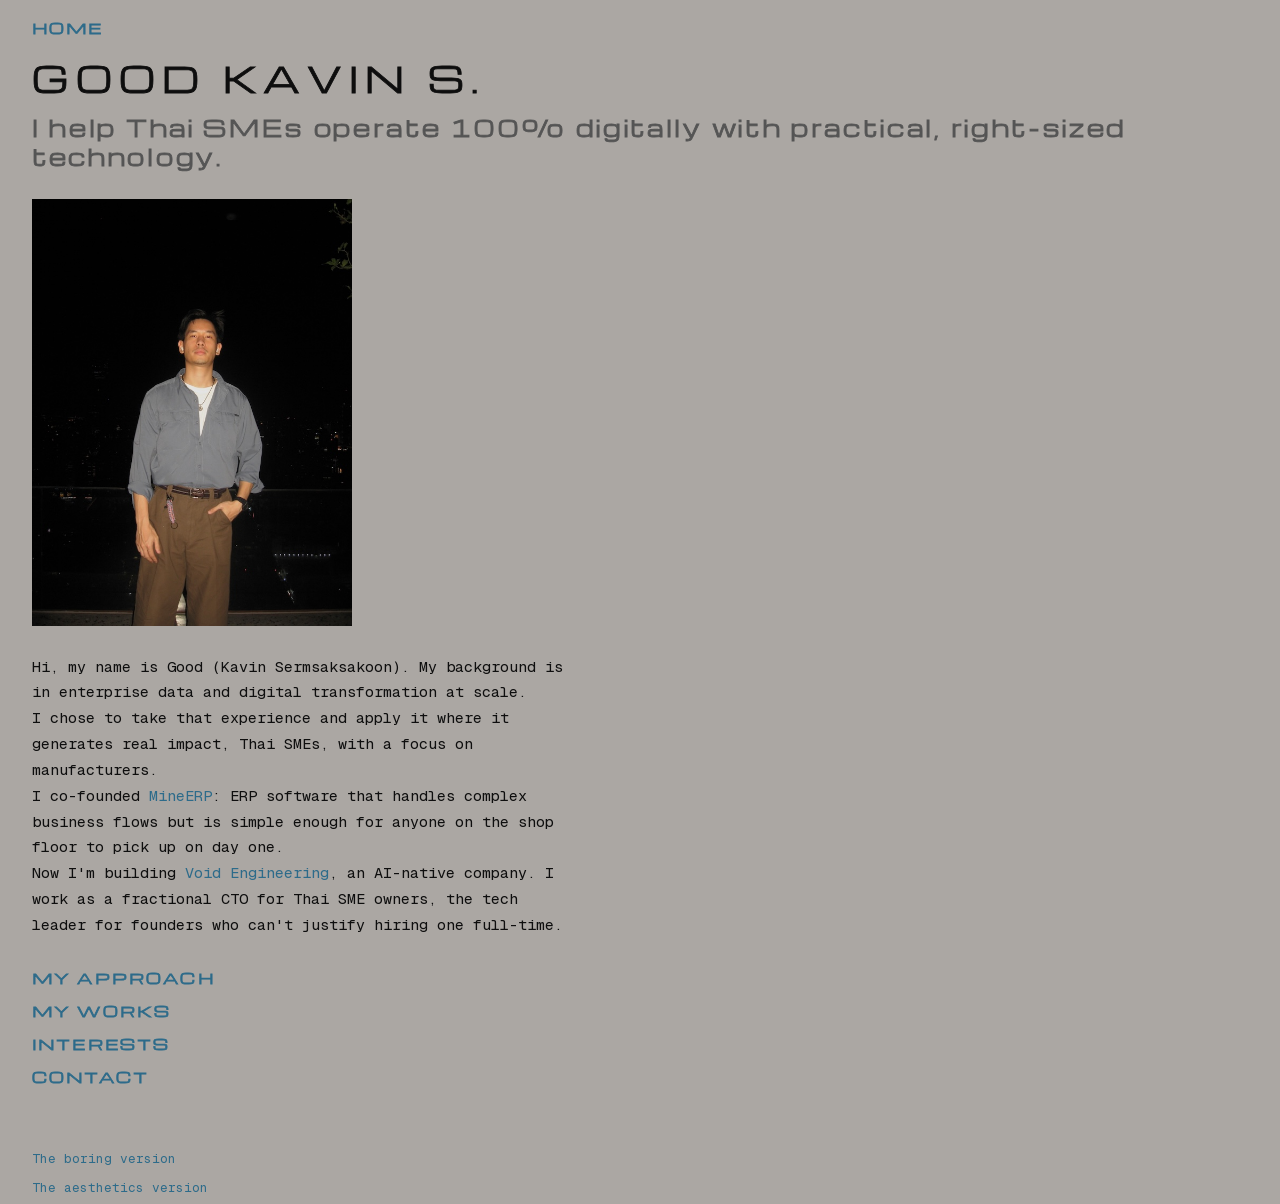
<file: index.html>
<!DOCTYPE html>
<html lang="en">

<head>
  <meta charset="utf-8">
  <meta name="viewport" content="width=device-width, initial-scale=1">
  <title>Kavin Sermsaksakoon (Good) | Founder, Void Engineering</title>
  <meta name="description" content="Kavin Sermsaksakoon (Good), founder of Void Engineering and fractional CTO for Thai SMEs. Co-founder of MineERP. Ex-Accenture data engineer. Bangkok, Thailand.">
  <meta name="author" content="Kavin Sermsaksakoon">
  <link rel="canonical" href="https://goodkav.in/">
  <link rel="alternate" type="text/plain" href="https://goodkav.in/llms.txt" title="llms.txt">
  <meta property="og:title" content="Kavin Sermsaksakoon (Good) | Founder, Void Engineering">
  <meta property="og:description" content="Kavin Sermsaksakoon (Good), founder of Void Engineering and fractional CTO for Thai SMEs. Co-founder of MineERP. Ex-Accenture data engineer. Bangkok, Thailand.">
  <meta property="og:url" content="https://goodkav.in/">
  <meta property="og:type" content="profile">
  <meta property="og:image" content="https://goodkav.in/assets/good.jpg">
  <meta property="og:site_name" content="Kavin Sermsaksakoon">
  <meta name="twitter:card" content="summary_large_image">
  <meta property="profile:first_name" content="Kavin">
  <meta property="profile:last_name" content="Sermsaksakoon">
  <meta property="profile:username" content="goodkavin">
  <script type="application/ld+json">
{
  "@context": "https://schema.org",
  "@type": "ProfilePage",
  "url": "https://goodkav.in/",
  "dateModified": "2026-11-19",
  "mainEntity": {
    "@type": "Person",
    "@id": "https://goodkav.in/#person",
    "name": "Kavin Sermsaksakoon",
    "givenName": "Kavin",
    "familyName": "Sermsaksakoon",
    "alternateName": [
      "Good",
      "Good Kavin",
      "Kavin S.",
      "goodkavin",
      "กวิน เสริมศักดิ์สกุล"
    ],
    "url": "https://goodkav.in/",
    "image": "https://goodkav.in/assets/good.jpg",
    "email": "mailto:hello@goodkav.in",
    "jobTitle": "Founder and Fractional CTO",
    "description": "Founder of Void Engineering, an AI-native company. Fractional CTO for Thai SME owners. Co-founder and former COO of MineERP. Former data engineer at Accenture.",
    "worksFor": {
      "@type": "Organization",
      "name": "Void Engineering",
      "url": "https://voidengineer.ing"
    },
    "alumniOf": [
      {
        "@type": "Organization",
        "name": "MineERP (NPR Digital Partner)",
        "url": "https://mineerp.com"
      },
      {
        "@type": "Organization",
        "name": "Accenture"
      },
      {
        "@type": "Organization",
        "name": "Digital Ventures (SCB 10X)"
      }
    ],
    "workLocation": {
      "@type": "Place",
      "name": "Bangkok, Thailand"
    },
    "nationality": {
      "@type": "Country",
      "name": "Thailand"
    },
    "knowsLanguage": [
      "th",
      "en"
    ],
    "knowsAbout": [
      "Fractional CTO",
      "Digital transformation for SMEs",
      "ERP",
      "Data engineering",
      "Data platforms",
      "Dashboards",
      "Agentic AI",
      "E-commerce",
      "Manufacturing",
      "Databricks",
      "Azure",
      "Kafka",
      "Delta Lake"
    ],
    "sameAs": [
      "https://www.linkedin.com/in/kavins/",
      "https://www.instagram.com/goodkavin",
      "https://github.com/goodkavin"
    ]
  }
}
  </script>
  <link rel="icon" href="favicon.gif" type="image/gif">
  <link rel="stylesheet" href="style.css">

  <!-- Google tag (gtag.js) -->
  <script async src="https://www.googletagmanager.com/gtag/js?id=G-B4Y5BZNXV6"></script>
  <script>
    window.dataLayer = window.dataLayer || [];
    function gtag() { dataLayer.push(arguments); }
    gtag('js', new Date());

    gtag('config', 'G-B4Y5BZNXV6');
  </script>
</head>

<body>
  <header>
    <nav>
      <a href="index.html" class="nav-home">HOME</a>
    </nav>
  </header>

  <main>
    <section class="hero">
      <h1 class="hero-name">GOOD KAVIN S.</h1>
      <p class="hero-tagline">I help Thai SMEs operate 100% digitally with practical, right-sized technology.</p>
    </section>

    <section class="photo-section">
      <img src="assets/good.jpg" alt="Kavin Sermsaksakoon (Good)" class="profile-photo">
    </section>

    <section class="intro">
      <p>Hi, my name is Good (Kavin Sermsaksakoon). My background is in enterprise data and digital transformation at scale.</p>
      <p>I chose to take that experience and apply it where it generates real impact, Thai SMEs, with a focus on
        manufacturers.</p>
      <p>I co-founded <a href="https://mineerp.com" target="_blank" rel="noopener">MineERP</a>: ERP software that
        handles complex business flows but is simple enough for anyone on the shop floor to pick up on day one.</p>
      <p>Now I'm building <a href="https://voidengineer.ing" target="_blank" rel="noopener">Void Engineering</a>, an
        AI-native company. I work as a fractional CTO for Thai SME owners, the tech leader for founders who can't
        justify hiring one full-time.</p>
    </section>

    <nav>
      <ul class="link-list">
        <li><a href="approach.html" onclick="gtag('event', 'nav_click', {event_category: 'engagement', event_label: 'approach'})">MY APPROACH</a></li>
        <li><a href="work.html" onclick="gtag('event', 'nav_click', {event_category: 'engagement', event_label: 'work'})">MY WORKS</a></li>
        <li><a href="interests.html" onclick="gtag('event', 'nav_click', {event_category: 'engagement', event_label: 'interests'})">INTERESTS</a></li>
        <li><a href="contact.html" onclick="gtag('event', 'nav_click', {event_category: 'engagement', event_label: 'contact'})">CONTACT</a></li>
      </ul>
    </nav>

    <section class="secondary-section">
      <ul class="social-links">
        <li><a href="https://www.linkedin.com/in/kavins/" target="_blank" rel="noopener" onclick="gtag('event', 'social_click', {event_category: 'engagement', event_label: 'linkedin'})">The boring version</a></li>
        <li><a href="https://www.instagram.com/goodkavin" target="_blank" rel="noopener" onclick="gtag('event', 'social_click', {event_category: 'engagement', event_label: 'instagram'})">The aesthetics version</a></li>
      </ul>
    </section>
  </main>

</body>

</html>
</file>
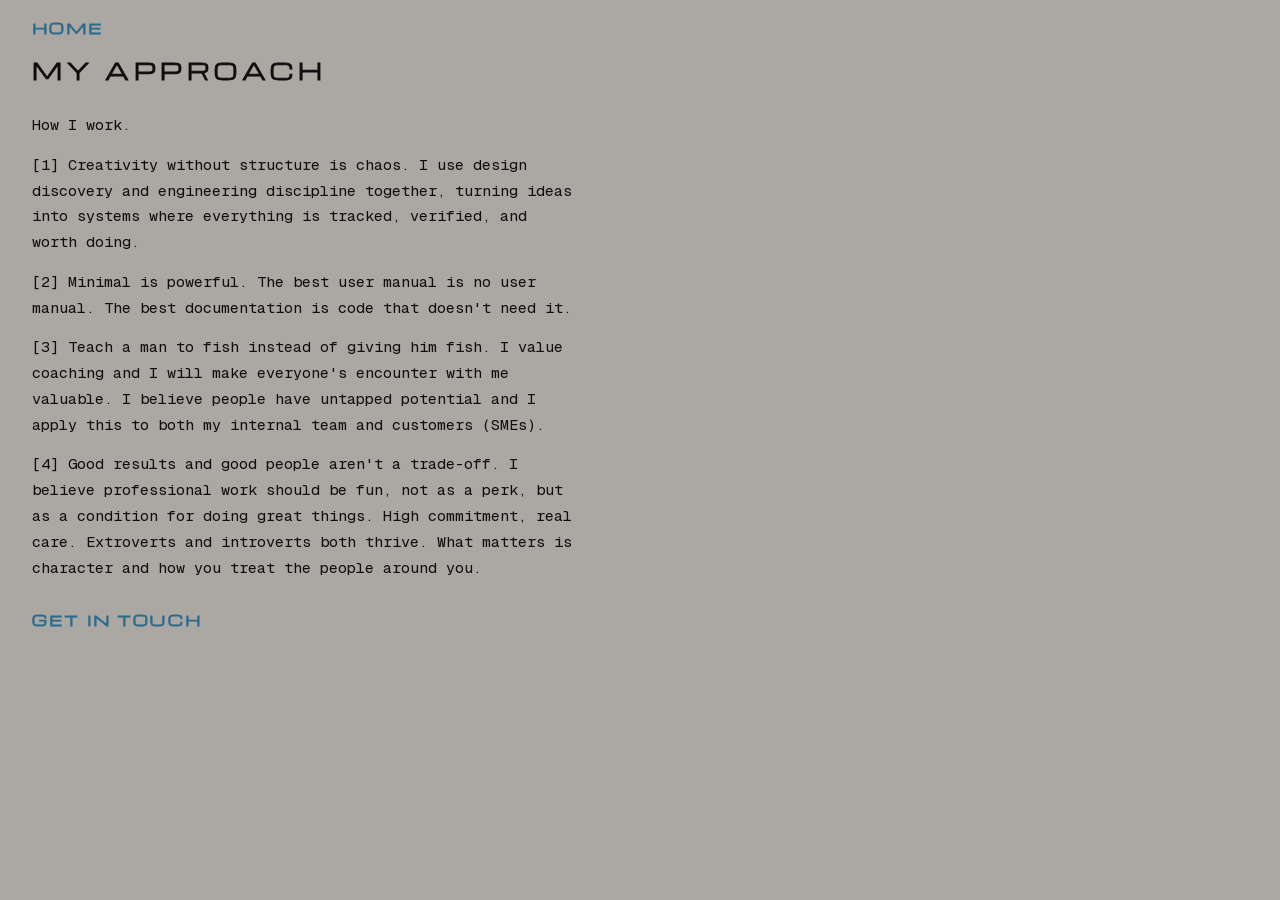
<file: approach.html>
<!DOCTYPE html>
<html lang="en">

<head>
  <meta charset="utf-8">
  <meta name="viewport" content="width=device-width, initial-scale=1">
  <title>Approach | Kavin Sermsaksakoon (Good)</title>
  <meta name="description" content="How Kavin Sermsaksakoon (Good) works: structure with creativity, minimalism, coaching, and good results with good people.">
  <meta name="author" content="Kavin Sermsaksakoon">
  <link rel="canonical" href="https://goodkav.in/approach.html">
  <link rel="alternate" type="text/plain" href="https://goodkav.in/llms.txt" title="llms.txt">
  <meta property="og:title" content="Approach | Kavin Sermsaksakoon (Good)">
  <meta property="og:description" content="How Kavin Sermsaksakoon (Good) works: structure with creativity, minimalism, coaching, and good results with good people.">
  <meta property="og:url" content="https://goodkav.in/approach.html">
  <meta property="og:type" content="website">
  <meta property="og:image" content="https://goodkav.in/assets/good.jpg">
  <meta property="og:site_name" content="Kavin Sermsaksakoon">
  <meta name="twitter:card" content="summary">
  <link rel="icon" href="favicon.gif" type="image/gif">
  <link rel="stylesheet" href="style.css">

  <!-- Google tag (gtag.js) -->
  <script async src="https://www.googletagmanager.com/gtag/js?id=G-B4Y5BZNXV6"></script>
  <script>
    window.dataLayer = window.dataLayer || [];
    function gtag() { dataLayer.push(arguments); }
    gtag('js', new Date());
    gtag('config', 'G-B4Y5BZNXV6');
  </script>
</head>

<body>
  <header>
    <nav>
      <a href="index.html" class="nav-home">HOME</a>
    </nav>
  </header>

  <main>
    <h1 class="page-title">MY APPROACH</h1>

    <div class="content-section">
      <p>How I work.</p>

      <p>[1] Creativity without structure is chaos. I use design discovery and engineering discipline together, turning
        ideas into systems where everything is tracked, verified, and worth doing.</p>

      <p>[2] Minimal is powerful. The best user manual is no user manual. The best documentation is code that doesn't
        need it.</p>

      <p>[3] Teach a man to fish instead of giving him fish. I value coaching and I will make everyone's encounter with
        me valuable. I believe people have untapped potential and I apply this to both my internal team and customers
        (SMEs).</p>

      <p>[4] Good results and good people aren't a trade-off. I believe professional work should be fun, not as a perk,
        but as a condition for doing great things. High commitment, real care. Extroverts and introverts both thrive.
        What matters is character and how you treat the people around you.</p>
    </div>

    <div class="bottom-cta">
      <a href="contact.html" onclick="gtag('event', 'contact_click', {event_category: 'engagement'})">GET IN TOUCH</a>
    </div>
  </main>

</body>

</html>
</file>
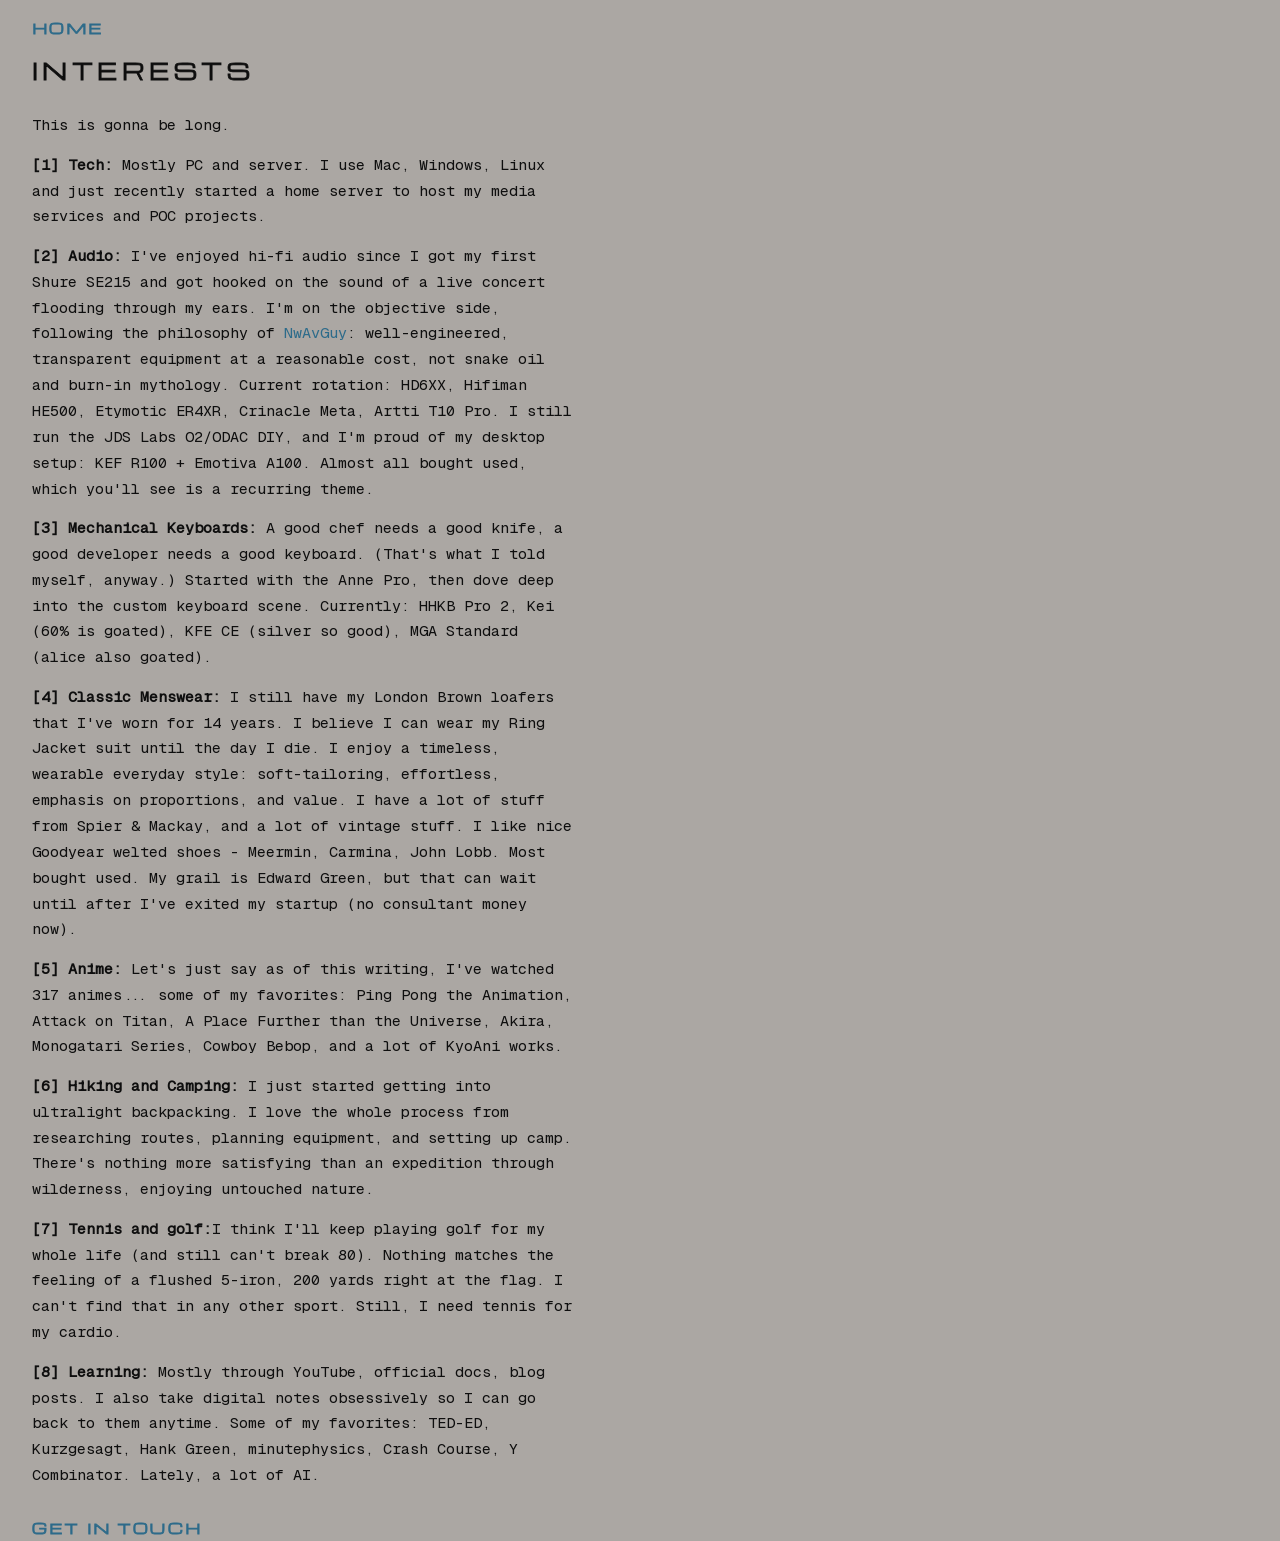
<file: interests.html>
<!DOCTYPE html>
<html lang="en">

<head>
  <meta charset="utf-8">
  <meta name="viewport" content="width=device-width, initial-scale=1">
  <title>Interests | Kavin Sermsaksakoon (Good)</title>
  <meta name="description" content="What Kavin Sermsaksakoon (Good) cares about: tech, hi-fi audio, mechanical keyboards, classic menswear, anime, hiking, golf, tennis, learning.">
  <meta name="author" content="Kavin Sermsaksakoon">
  <link rel="canonical" href="https://goodkav.in/interests.html">
  <link rel="alternate" type="text/plain" href="https://goodkav.in/llms.txt" title="llms.txt">
  <meta property="og:title" content="Interests | Kavin Sermsaksakoon (Good)">
  <meta property="og:description" content="What Kavin Sermsaksakoon (Good) cares about: tech, hi-fi audio, mechanical keyboards, classic menswear, anime, hiking, golf, tennis, learning.">
  <meta property="og:url" content="https://goodkav.in/interests.html">
  <meta property="og:type" content="website">
  <meta property="og:image" content="https://goodkav.in/assets/good.jpg">
  <meta property="og:site_name" content="Kavin Sermsaksakoon">
  <meta name="twitter:card" content="summary">
  <link rel="icon" href="favicon.gif" type="image/gif">
  <link rel="stylesheet" href="style.css">

  <!-- Google tag (gtag.js) -->
  <script async src="https://www.googletagmanager.com/gtag/js?id=G-B4Y5BZNXV6"></script>
  <script>
    window.dataLayer = window.dataLayer || [];
    function gtag() { dataLayer.push(arguments); }
    gtag('js', new Date());
    gtag('config', 'G-B4Y5BZNXV6');
  </script>
</head>

<body>
  <header>
    <nav>
      <a href="index.html" class="nav-home">HOME</a>
    </nav>
  </header>

  <main>
    <h1 class="page-title">INTERESTS</h1>

    <div class="content-section">
      <p>This is gonna be long.</p>

      <p><strong>[1] Tech:</strong> Mostly PC and server. I use Mac, Windows, Linux and just recently started a home
        server to host my media services and POC projects.</p>

      <p><strong>[2] Audio:</strong> I've enjoyed hi-fi audio since I got my first Shure SE215 and got hooked on the
        sound of a live concert flooding through my ears. I'm on the objective side, following the philosophy of
        <a href="http://nwavguy.blogspot.com/">NwAvGuy</a>: well-engineered, transparent equipment at a reasonable cost,
        not snake oil and burn-in mythology. Current rotation: HD6XX, Hifiman HE500, Etymotic ER4XR, Crinacle Meta,
        Artti T10 Pro. I still run the JDS Labs O2/ODAC DIY, and I'm proud of my desktop setup: KEF R100 + Emotiva A100.
        Almost all bought used, which you'll see is a recurring theme.
      </p>

      <p><strong>[3] Mechanical Keyboards:</strong> A good chef needs a good knife, a good developer needs a good
        keyboard. (That's what I told myself, anyway.) Started with the Anne Pro, then dove deep into the custom
        keyboard scene. Currently: HHKB Pro 2, Kei (60% is goated), KFE CE (silver so good), MGA Standard (alice also
        goated).</p>

      <p><strong>[4] Classic Menswear:</strong> I still have my London Brown loafers that I've worn for 14 years. I
        believe I can wear my Ring Jacket suit until the day I die. I enjoy a timeless, wearable everyday style:
        soft-tailoring, effortless, emphasis on proportions, and value. I have a lot of stuff from Spier & Mackay, and a
        lot of vintage stuff. I like nice Goodyear welted shoes - Meermin, Carmina, John Lobb. Most bought used. My
        grail is Edward Green, but that can wait until after I've exited my startup (no consultant money now).</p>

      <p><strong>[5] Anime:</strong> Let's just say as of this writing, I've watched 317 animes... some of my favorites:
        Ping Pong the Animation, Attack on Titan, A Place Further than the Universe, Akira, Monogatari Series, Cowboy
        Bebop, and a lot of KyoAni works.</p>

      <p><strong>[6] Hiking and Camping:</strong> I just started getting into ultralight backpacking. I love the
        whole process from researching routes, planning equipment, and setting up camp. There's nothing more satisfying
        than an expedition through wilderness, enjoying untouched nature.</p>

      <p><strong>[7] Tennis and golf:</strong>I think I'll keep playing golf for my whole life (and still can't break
        80). Nothing matches the feeling of a flushed 5-iron, 200 yards right at the flag. I can't find that in any
        other sport. Still, I need tennis for my cardio.</p>

      <p><strong>[8] Learning:</strong> Mostly through YouTube, official docs, blog posts. I also take digital notes
        obsessively so I can go back to them anytime. Some of my favorites: TED-ED, Kurzgesagt, Hank Green,
        minutephysics, Crash Course, Y Combinator. Lately, a lot of AI.</p>
    </div>

    <div class="bottom-cta">
      <a href="contact.html" onclick="gtag('event', 'contact_click', {event_category: 'engagement'})">GET IN TOUCH</a>
    </div>
  </main>

</body>

</html>
</file>
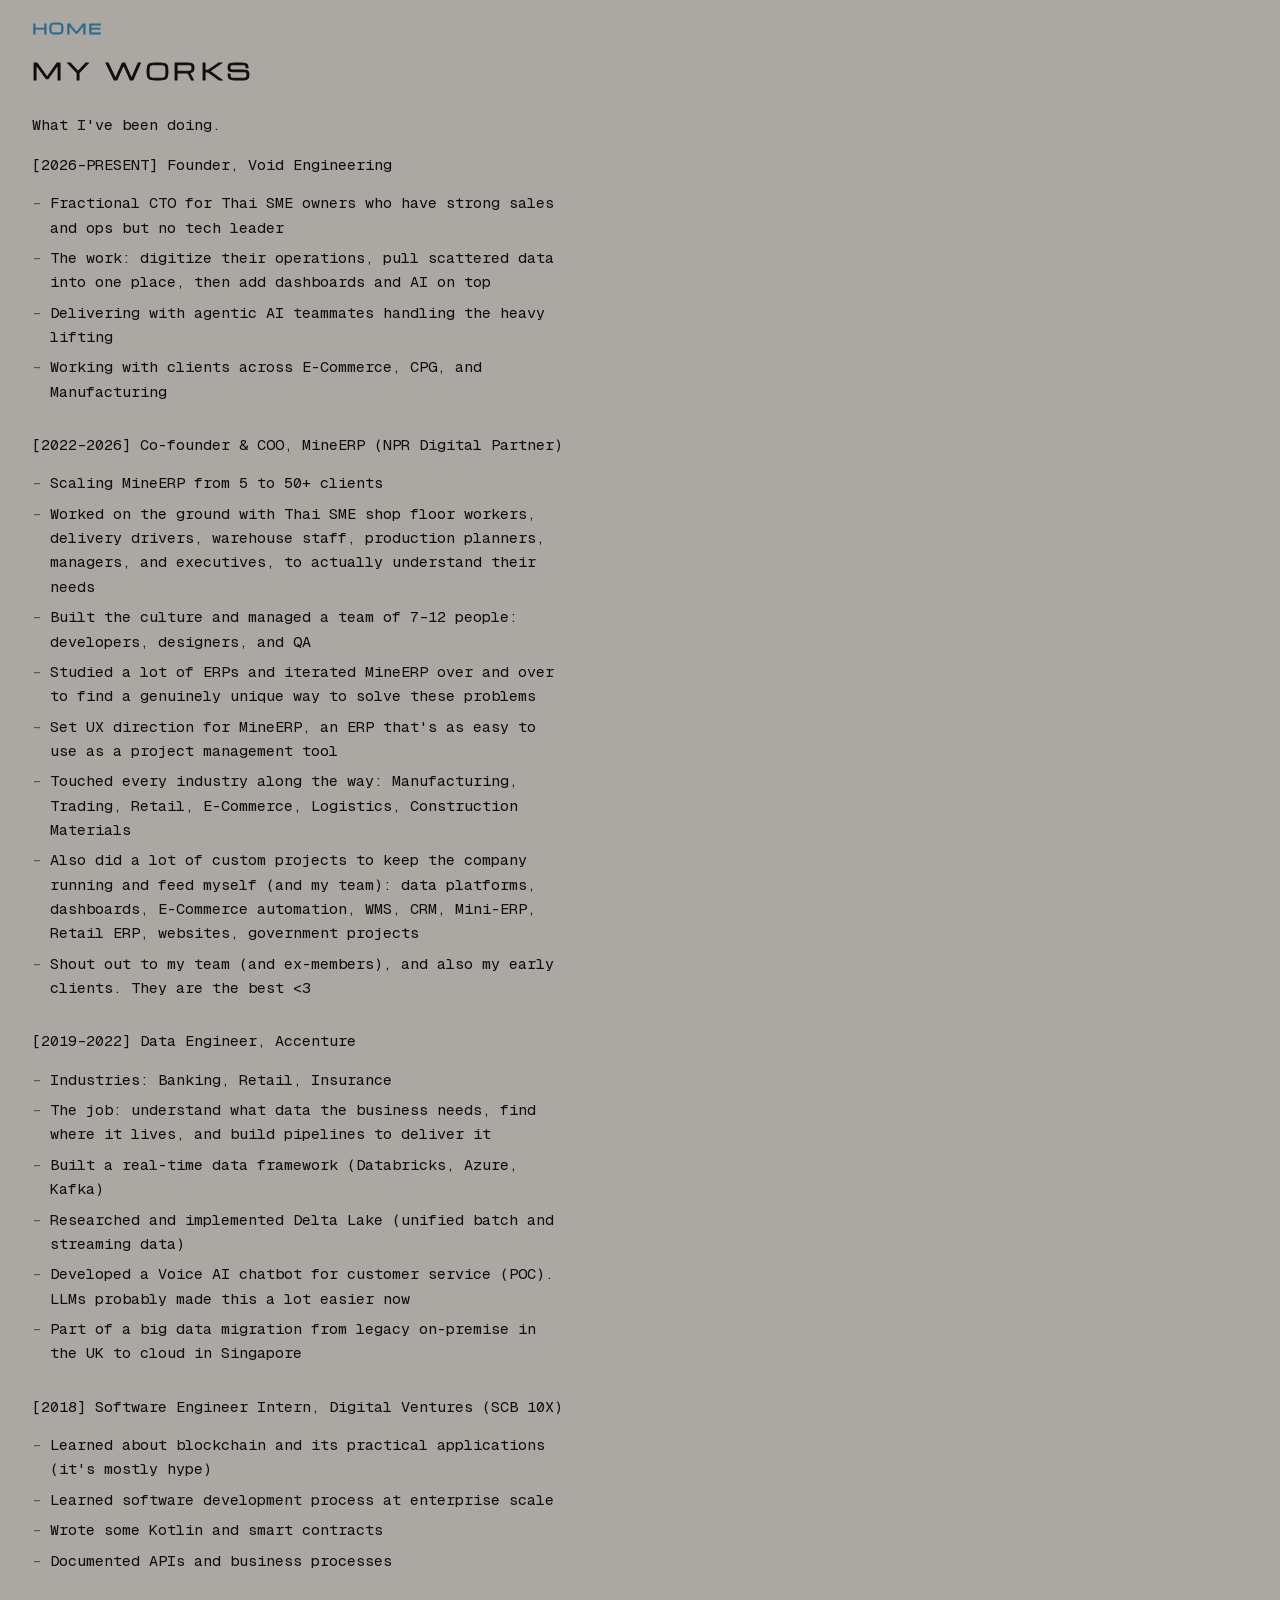
<file: work.html>
<!DOCTYPE html>
<html lang="en">

<head>
  <meta charset="utf-8">
  <meta name="viewport" content="width=device-width, initial-scale=1">
  <title>Work | Kavin Sermsaksakoon (Good)</title>
  <meta name="description" content="Work history of Kavin Sermsaksakoon (Good): Void Engineering (founder, fractional CTO), MineERP (co-founder and COO), Accenture (data engineer), Digital Ventures (SCB 10X).">
  <meta name="author" content="Kavin Sermsaksakoon">
  <link rel="canonical" href="https://goodkav.in/work.html">
  <link rel="alternate" type="text/plain" href="https://goodkav.in/llms.txt" title="llms.txt">
  <meta property="og:title" content="Work | Kavin Sermsaksakoon (Good)">
  <meta property="og:description" content="Work history of Kavin Sermsaksakoon (Good): Void Engineering (founder, fractional CTO), MineERP (co-founder and COO), Accenture (data engineer), Digital Ventures (SCB 10X).">
  <meta property="og:url" content="https://goodkav.in/work.html">
  <meta property="og:type" content="website">
  <meta property="og:image" content="https://goodkav.in/assets/good.jpg">
  <meta property="og:site_name" content="Kavin Sermsaksakoon">
  <meta name="twitter:card" content="summary">
  <link rel="icon" href="favicon.gif" type="image/gif">
  <link rel="stylesheet" href="style.css">

  <!-- Google tag (gtag.js) -->
  <script async src="https://www.googletagmanager.com/gtag/js?id=G-B4Y5BZNXV6"></script>
  <script>
    window.dataLayer = window.dataLayer || [];
    function gtag() { dataLayer.push(arguments); }
    gtag('js', new Date());
    gtag('config', 'G-B4Y5BZNXV6');
  </script>
</head>

<body>
  <header>
    <nav>
      <a href="index.html" class="nav-home">HOME</a>
    </nav>
  </header>

  <main>
    <h1 class="page-title">MY WORKS</h1>

    <div class="content-section">

      <p>What I've been doing.</p>

      <article class="work-entry">
        <p class="work-entry-header">[2026–PRESENT] Founder, Void Engineering</p>
        <ul class="work-entry-list">
          <li>Fractional CTO for Thai SME owners who have strong sales and ops but no tech leader</li>
          <li>The work: digitize their operations, pull scattered data into one place, then add dashboards and AI on top</li>
          <li>Delivering with agentic AI teammates handling the heavy lifting</li>
          <li>Working with clients across E-Commerce, CPG, and Manufacturing</li>
        </ul>
      </article>

      <article class="work-entry">
        <p class="work-entry-header">[2022–2026] Co-founder & COO, MineERP (NPR Digital Partner)</p>
        <ul class="work-entry-list">
          <li>Scaling MineERP from 5 to 50+ clients</li>
          <li>Worked on the ground with Thai SME shop floor workers, delivery drivers, warehouse staff, production
            planners, managers, and executives, to actually understand their needs</li>
          <li>Built the culture and managed a team of 7–12 people: developers, designers, and QA</li>
          <li>Studied a lot of ERPs and iterated MineERP over and over to find a genuinely unique way to solve these
            problems</li>
          <li>Set UX direction for MineERP, an ERP that's as easy to use as a project management tool</li>
          <li>Touched every industry along the way: Manufacturing, Trading, Retail, E-Commerce, Logistics, Construction
            Materials</li>
          <li>Also did a lot of custom projects to keep the company running and feed myself (and my team): data
            platforms, dashboards, E-Commerce automation, WMS, CRM, Mini-ERP, Retail ERP, websites, government projects
          </li>
          <li>Shout out to my team (and ex-members), and also my early clients. They are the best &lt;3</li>
        </ul>
      </article>

      <article class="work-entry">
        <p class="work-entry-header">[2019–2022] Data Engineer, Accenture</p>
        <ul class="work-entry-list">
          <li>Industries: Banking, Retail, Insurance</li>
          <li>The job: understand what data the business needs, find where it lives, and build pipelines to deliver it
          </li>
          <li>Built a real-time data framework (Databricks, Azure, Kafka)</li>
          <li>Researched and implemented Delta Lake (unified batch and streaming data)</li>
          <li>Developed a Voice AI chatbot for customer service (POC). LLMs probably made this a lot easier now</li>
          <li>Part of a big data migration from legacy on-premise in the UK to cloud in Singapore</li>
        </ul>
      </article>

      <article class="work-entry">
        <p class="work-entry-header">[2018] Software Engineer Intern, Digital Ventures (SCB 10X)</p>
        <ul class="work-entry-list">
          <li>Learned about blockchain and its practical applications (it's mostly hype)</li>
          <li>Learned software development process at enterprise scale</li>
          <li>Wrote some Kotlin and smart contracts</li>
          <li>Documented APIs and business processes</li>
        </ul>
      </article>

    </div>

    <div class="bottom-cta">
      <a href="contact.html" onclick="gtag('event', 'contact_click', {event_category: 'engagement'})">GET IN TOUCH</a>
    </div>
  </main>

</body>

</html>
</file>
<file: style.css>
@font-face {
  font-family: 'Michroma';
  src: url('fonts/Michroma-Regular.woff2') format('woff2');
  font-weight: 400;
  font-style: normal;
  font-display: swap;
}

@font-face {
  font-family: 'Geist Mono';
  src: url('fonts/GeistMono-Regular.woff2') format('woff2');
  font-weight: 400;
  font-style: normal;
  font-display: swap;
}

:root {
  --color-bg: #aba7a3;
  --color-text-1: #0e0e0e;
  --color-text-2: #555555;
  --color-link: #2d6b8a;
  --color-accent: #7a5c42;

  --font-display: 'Michroma', system-ui, sans-serif;
  --font-body: 'Geist Mono', 'Courier New', monospace;

  --ls-display: 0.20em;
  --ls-tagline: 0.12em;
  --ls-nav: 0.15em;

  --michroma-stroke: 0.8px;

  --text-xs: clamp(0.7rem, 0.65rem + 0.25vw, 0.8rem);
  --text-sm: clamp(0.8rem, 0.75rem + 0.25vw, 0.9rem);
  --text-base: clamp(0.85rem, 0.8rem + 0.25vw, 0.95rem);
  --text-lg: clamp(1.1rem, 1rem + 0.5vw, 1.5rem);
  --text-xl: clamp(1.5rem, 1.2rem + 1.2vw, 2.5rem);

  --padding-x: clamp(1rem, 3vw, 2rem);
  --section-gap: clamp(1rem, 2.5vw, 1.75rem);
}

*,
*::before,
*::after {
  margin: 0;
  padding: 0;
  box-sizing: border-box;
}

html {
  -webkit-text-size-adjust: 100%;
}

body {
  font-family: var(--font-body);
  font-size: var(--text-base);
  line-height: 1.6;
  color: var(--color-text-1);
  background-color: var(--color-bg);
  padding: 0 var(--padding-x);
  -webkit-font-smoothing: antialiased;
  -moz-osx-font-smoothing: grayscale;
}

a {
  color: var(--color-link);
  text-decoration: none;
  transition: color 0.15s ease;
}

a:hover {
  color: var(--color-accent);
}

a:focus-visible {
  outline: 2px solid var(--color-link);
  outline-offset: 3px;
}

header {
  padding-top: 1rem;
  padding-bottom: 1rem;
}

.nav-home {
  font-family: var(--font-display);
  font-size: var(--text-sm);
  letter-spacing: var(--ls-nav);
  text-transform: uppercase;
  -webkit-text-stroke: var(--michroma-stroke) currentColor;
}

.hero {
  margin-bottom: var(--section-gap);
}

.hero-name {
  font-family: var(--font-display);
  font-size: var(--text-xl);
  font-weight: 400;
  letter-spacing: var(--ls-display);
  text-transform: uppercase;
  line-height: 1.2;
  margin-bottom: 0.4em;
  -webkit-text-stroke: var(--michroma-stroke) currentColor;
}

.hero-tagline {
  font-family: var(--font-display);
  font-size: var(--text-lg);
  font-weight: 400;
  letter-spacing: var(--ls-tagline);
  color: var(--color-text-2);
  line-height: 1.3;
  -webkit-text-stroke: var(--michroma-stroke) currentColor;
}

.photo-section {
  margin-bottom: var(--section-gap);
}

.profile-photo {
  display: block;
  width: clamp(180px, 30vw, 320px);
  height: auto;
}

.intro {
  max-width: 60ch;
  margin-bottom: var(--section-gap);
  line-height: 1.7;
}

.link-list {
  list-style: none;
  margin-bottom: 0.75rem;
}

.link-list li {
  margin-bottom: 0.5em;
}

.link-list a {
  font-family: var(--font-display);
  font-size: var(--text-sm);
  letter-spacing: var(--ls-nav);
  text-transform: uppercase;
  -webkit-text-stroke: var(--michroma-stroke) currentColor;
}

.secondary-section {
  margin-top: calc(var(--section-gap) * 2);
}

.social-links {
  list-style: none;
}

.social-links li {
  margin-bottom: 0.3em;
}

.social-links a {
  font-size: var(--text-xs);
}

.page-title {
  font-family: var(--font-display);
  font-size: var(--text-lg);
  font-weight: 400;
  letter-spacing: var(--ls-display);
  text-transform: uppercase;
  line-height: 1.2;
  margin-bottom: var(--section-gap);
  -webkit-text-stroke: var(--michroma-stroke) currentColor;
}

.content-section {
  max-width: 60ch;
}

.content-section p {
  margin-bottom: 0.9em;
  line-height: 1.7;
}

.work-entry {
  margin-bottom: var(--section-gap);
}

.work-entry-header {
  margin-bottom: 0.6em;
  line-height: 1.5;
}

.work-entry-list {
  list-style: none;
}

.work-entry-list li {
  position: relative;
  padding-left: 1.2em;
  margin-bottom: 0.4em;
  line-height: 1.6;
}

.work-entry-list li::before {
  content: "–";
  position: absolute;
  left: 0;
  color: var(--color-text-2);
}

.contact-links {
  list-style: none;
}

.contact-links li {
  margin-bottom: 0.5em;
}

.bottom-cta {
  margin-top: var(--section-gap);
}

.bottom-cta a {
  font-family: var(--font-display);
  font-size: var(--text-sm);
  letter-spacing: var(--ls-nav);
  text-transform: uppercase;
  -webkit-text-stroke: var(--michroma-stroke) currentColor;
}

@media (prefers-reduced-motion: reduce) {

  *,
  *::before,
  *::after {
    transition-duration: 0.01ms !important;
  }
}
</file>
